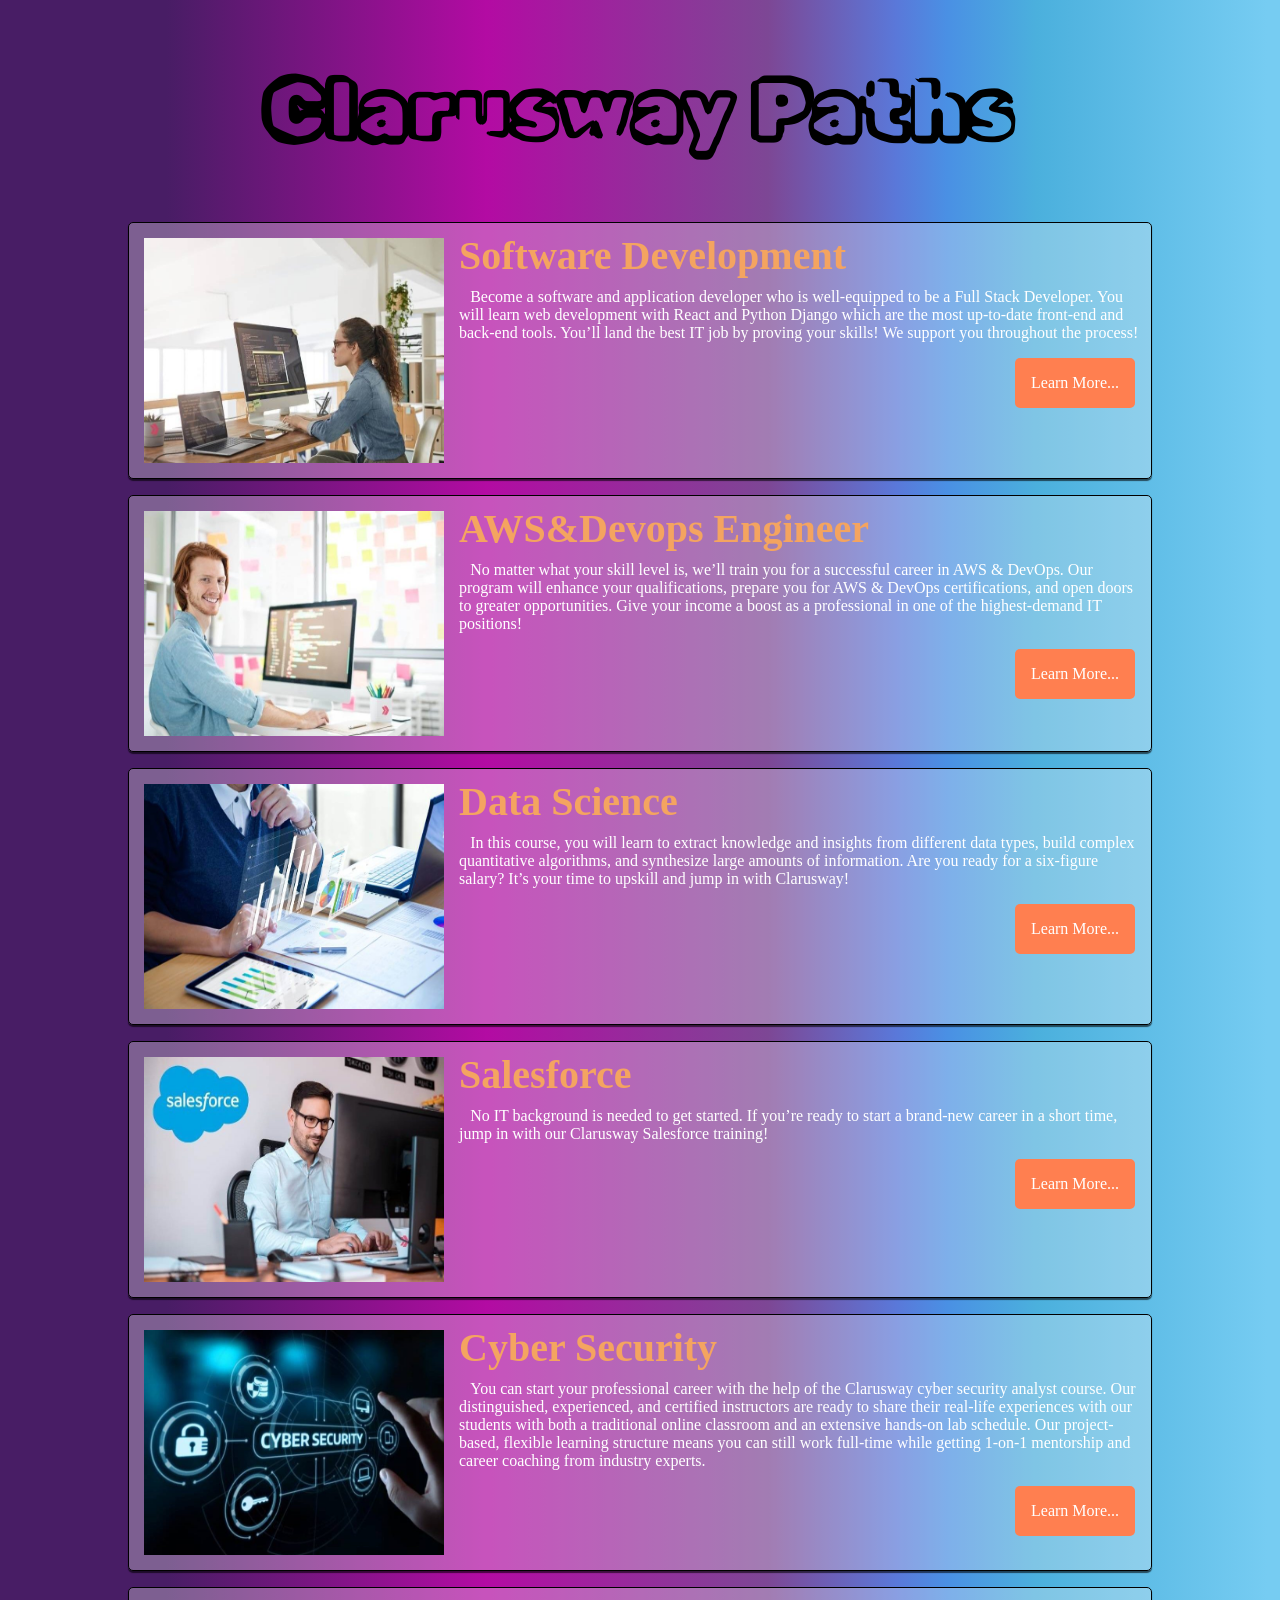
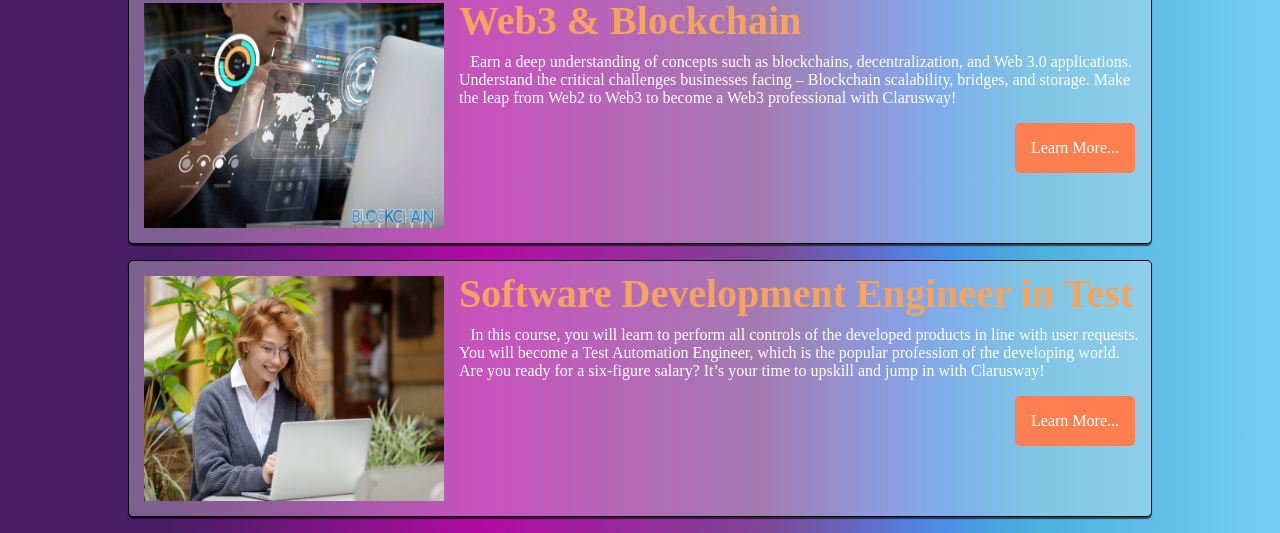
<file: index.html>
<!DOCTYPE html>
<html lang="en">
<head>
    <meta charset="UTF-8">
    <meta http-equiv="X-UA-Compatible" content="IE=edge">
    <meta name="viewport" content="width=device-width, initial-scale=1.0">
    <link rel="stylesheet" href="tw.css">
    <link rel="preconnect" href="https://fonts.googleapis.com">
<link rel="preconnect" href="https://fonts.gstatic.com" crossorigin>
<link href="https://fonts.googleapis.com/css2?family=Rubik+Vinyl&display=swap" rel="stylesheet">
    <title>Teamwork</title>
</head>
<body>
        <h1>Clarusway Paths</h1>
    
    
    <main>
        <section class="card">
            <img src="./images/fs.jpg" alt="">
            <div class="card-info"><h2>Software Development</h2>
            <p>Become a software and application developer who is well-equipped to be a Full Stack Developer. You will learn web development with React and Python Django which are the most up-to-date front-end and back-end tools. You’ll land the best IT job by proving your skills! We support you throughout the process!</p>
            <a href="https://clarusway.com/full-stack-developer/">Learn More...</a></div>
        </section>
        <section class="card">
            <img src="./images/aws.jpg" alt="">
            <div class="card-info"><h2>AWS&Devops Engineer</h2>
            <p>No matter what your skill level is, we’ll train you for a successful career in AWS & DevOps. Our program will enhance your qualifications, prepare you for AWS & DevOps certifications, and open doors to greater opportunities. Give your income a boost as a professional in one of the highest-demand IT positions!</p>
            <a href="https://clarusway.com/aws-devops/">Learn More...</a></div>
        </section>
        <section class="card">
            <img src="./images/datascience.jpg" alt="">
            <div class="card-info"><h2>Data Science</h2>
            <p>In this course, you will learn to extract knowledge and insights from different data types, build complex quantitative algorithms, and synthesize large amounts of information. Are you ready for a six-figure salary? It’s your time to upskill and jump in with Clarusway!</p>
            <a href="https://clarusway.com/data-science/">Learn More...</a></div>
        </section>
        <section class="card">
            <img src="./images/salesforce.jpg" alt="">
            <div class="card-info"><h2>Salesforce</h2>
            <p>No IT background is needed to get started. If you’re ready to start a brand-new career in a short time, jump in with our Clarusway Salesforce training!</p>
            <a href="https://clarusway.com/salesforce/">Learn More...</a></div>
        </section>
        <section class="card">
            <img src="./images/cs.jpg" alt="">
            <div class="card-info"><h2>Cyber Security</h2>
            <p>You can start your professional career with the help of the Clarusway cyber security analyst course. Our distinguished, experienced, and certified instructors are ready to share their real-life experiences with our students with both a traditional online classroom and an extensive hands-on lab schedule. Our project-based, flexible learning structure means you can still work full-time while getting 1-on-1 mentorship and career coaching from industry experts.</p>
            <a href="https://clarusway.com/cyber-security/">Learn More...</a></div>
        </section>
        <section class="card">
            <img src="./images/web3.jpg" alt="">
            <div class="card-info"><h2>Web3 & Blockchain</h2>
            <p>Earn a deep understanding of concepts such as blockchains, decentralization, and Web 3.0 applications. Understand the critical challenges businesses facing – Blockchain scalability, bridges, and storage. Make the leap from Web2 to Web3 to become a Web3 professional with Clarusway!</p>
            <a href="https://clarusway.com/web3/">Learn More...</a></div>
        </section>
        <section class="card">
            <img src="./images/sdet.jpg" alt="">
            <div class="card-info"><h2>Software Development Engineer in Test</h2>
            <p>In this course, you will learn to perform all controls of the developed products in line with user requests. You will become a Test Automation Engineer, which is the popular profession of the developing world. Are you ready for a six-figure salary? It’s your time to upskill and jump in with Clarusway!</p>
           <a href="https://clarusway.com/software-development-engineer-in-test/">Learn More...</a></div>
        </section>
    </main>
</body>
</html>
</file>
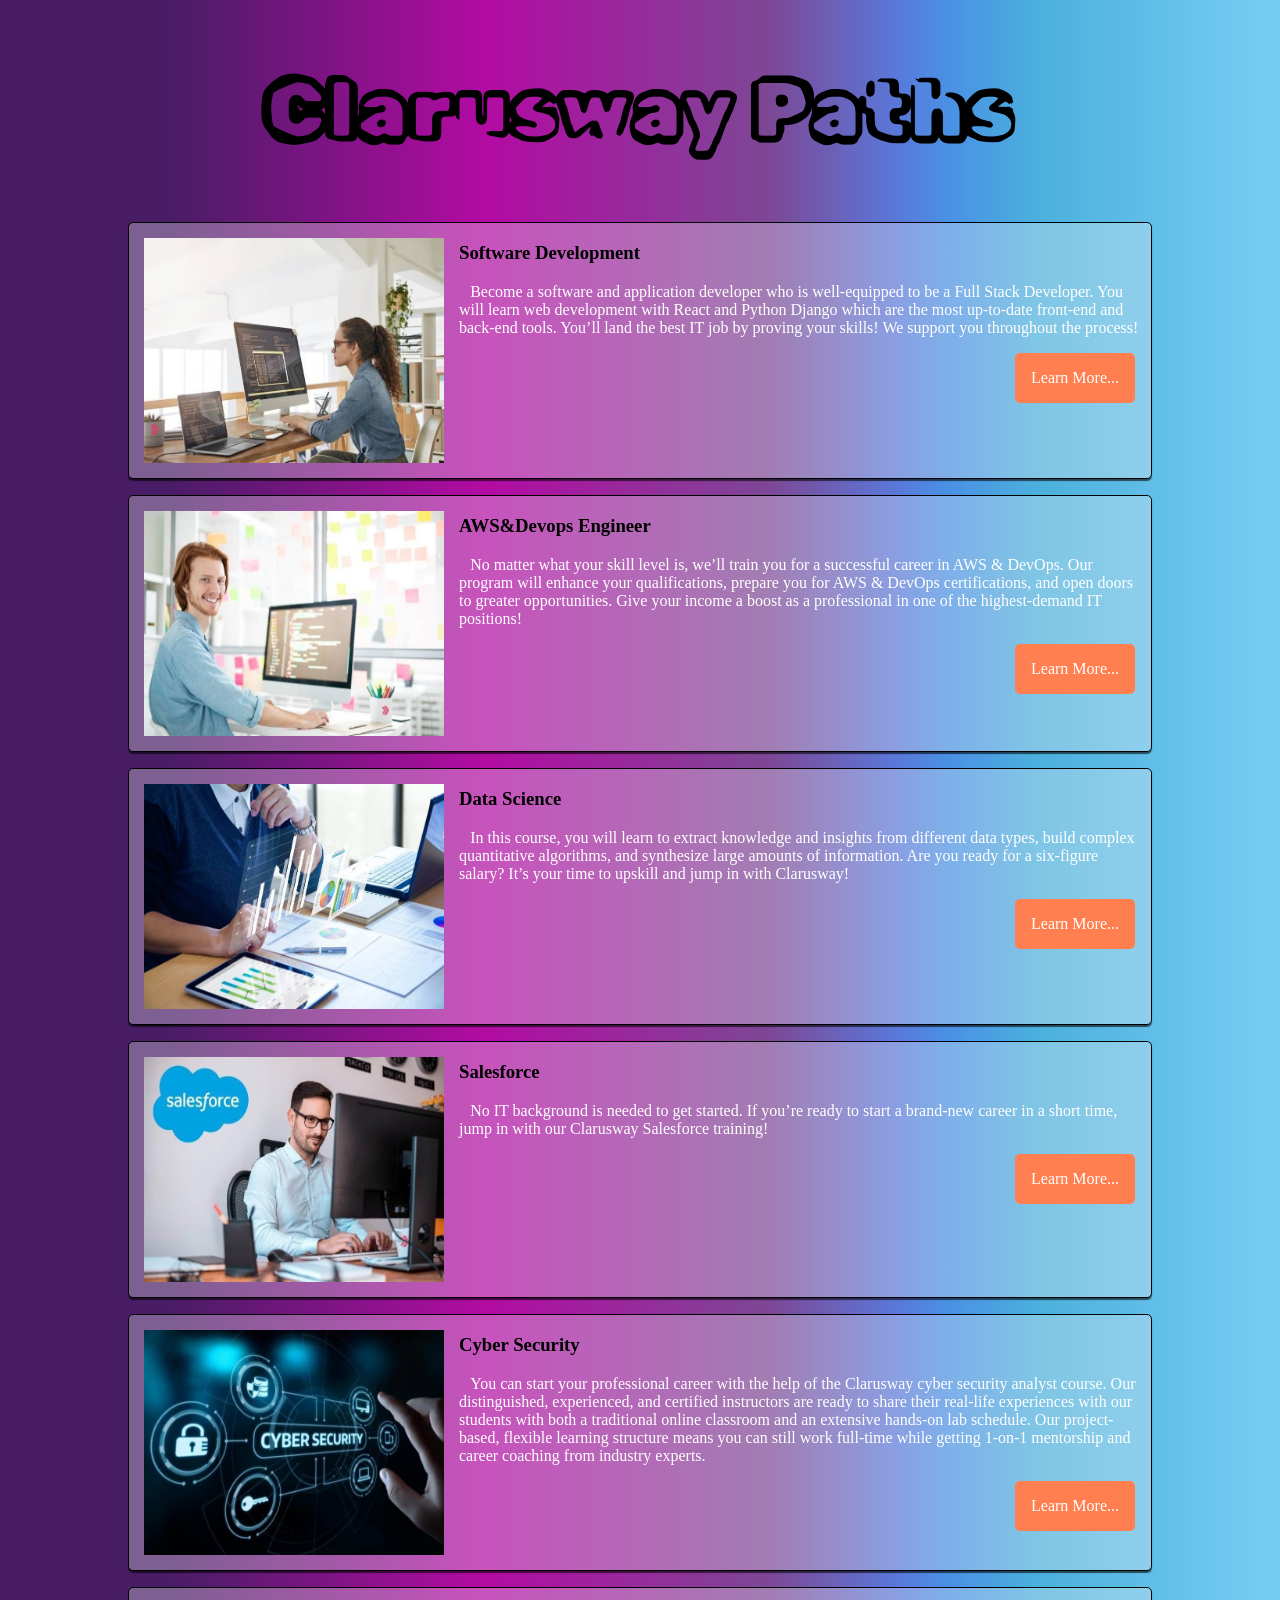
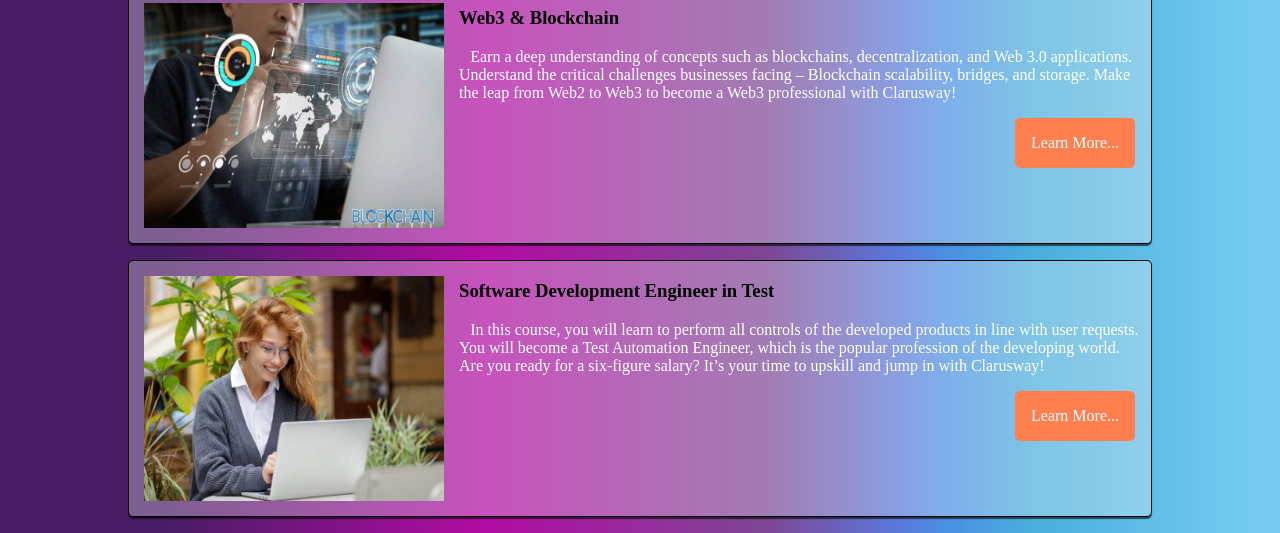
<file: tw.html>
<!DOCTYPE html>
<html lang="en">
<head>
    <meta charset="UTF-8">
    <meta http-equiv="X-UA-Compatible" content="IE=edge">
    <meta name="viewport" content="width=device-width, initial-scale=1.0">
    <link rel="stylesheet" href="tw.css">
    <link rel="preconnect" href="https://fonts.googleapis.com">
<link rel="preconnect" href="https://fonts.gstatic.com" crossorigin>
<link href="https://fonts.googleapis.com/css2?family=Rubik+Vinyl&display=swap" rel="stylesheet">
    <title>Teamwork</title>
</head>
<body>
        <h1>Clarusway Paths</h1>
    
    
    <main>
        <section class="card">
            <img src="./images/fs.jpg" alt="">
            <div class="card-info"><h3>Software Development</h3>
            <p>Become a software and application developer who is well-equipped to be a Full Stack Developer. You will learn web development with React and Python Django which are the most up-to-date front-end and back-end tools. You’ll land the best IT job by proving your skills! We support you throughout the process!</p>
            <a href="https://clarusway.com/full-stack-developer/">Learn More...</a></div>
        </section>
        <section class="card">
            <img src="./images/aws.jpg" alt="">
            <div class="card-info"><h3>AWS&Devops Engineer</h3>
            <p>No matter what your skill level is, we’ll train you for a successful career in AWS & DevOps. Our program will enhance your qualifications, prepare you for AWS & DevOps certifications, and open doors to greater opportunities. Give your income a boost as a professional in one of the highest-demand IT positions!</p>
            <a href="https://clarusway.com/aws-devops/">Learn More...</a></div>
        </section>
        <section class="card">
            <img src="./images/datascience.jpg" alt="">
            <div class="card-info"><h3>Data Science</h3>
            <p>In this course, you will learn to extract knowledge and insights from different data types, build complex quantitative algorithms, and synthesize large amounts of information. Are you ready for a six-figure salary? It’s your time to upskill and jump in with Clarusway!</p>
            <a href="https://clarusway.com/data-science/">Learn More...</a></div>
        </section>
        <section class="card">
            <img src="./images/salesforce.jpg" alt="">
            <div class="card-info"><h3>Salesforce</h3>
            <p>No IT background is needed to get started. If you’re ready to start a brand-new career in a short time, jump in with our Clarusway Salesforce training!</p>
            <a href="https://clarusway.com/salesforce/">Learn More...</a></div>
        </section>
        <section class="card">
            <img src="./images/cs.jpg" alt="">
            <div class="card-info"><h3>Cyber Security</h3>
            <p>You can start your professional career with the help of the Clarusway cyber security analyst course. Our distinguished, experienced, and certified instructors are ready to share their real-life experiences with our students with both a traditional online classroom and an extensive hands-on lab schedule. Our project-based, flexible learning structure means you can still work full-time while getting 1-on-1 mentorship and career coaching from industry experts.</p>
            <a href="https://clarusway.com/cyber-security/">Learn More...</a></div>
        </section>
        <section class="card">
            <img src="./images/web3.jpg" alt="">
            <div class="card-info"><h3>Web3 & Blockchain</h3>
            <p>Earn a deep understanding of concepts such as blockchains, decentralization, and Web 3.0 applications. Understand the critical challenges businesses facing – Blockchain scalability, bridges, and storage. Make the leap from Web2 to Web3 to become a Web3 professional with Clarusway!</p>
            <a href="https://clarusway.com/web3/">Learn More...</a></div>
        </section>
        <section class="card">
            <img src="./images/sdet.jpg" alt="">
            <div class="card-info"><h3>Software Development Engineer in Test</h3>
            <p>In this course, you will learn to perform all controls of the developed products in line with user requests. You will become a Test Automation Engineer, which is the popular profession of the developing world. Are you ready for a six-figure salary? It’s your time to upskill and jump in with Clarusway!</p>
           <a href="https://clarusway.com/software-development-engineer-in-test/">Learn More...</a></div>
        </section>
    </main>
</body>
</html>
</file>
<file: tw.css>
body{
    max-width: 1354px;
    background: rgb(72,29,101);
background: linear-gradient(90deg, rgba(72,29,101,1) 13%, rgba(179,11,163,1) 38%, rgba(125,71,149,1) 60%, rgba(90,120,217,1) 70%, rgba(74,144,228,1) 74%, rgba(75,176,221,1) 81%, rgba(118,204,242,1) 99%);
margin: auto;
}
h1{ 
    padding: 10px 10px;
    font-family: 'Rubik Vinyl', cursive;
    font-size: 80px;
    font-weight: 700;
    letter-spacing: 3px;
    text-decoration: none solid rgb(255, 255, 255);
    text-align: center;
    word-spacing: 0px;
}
main{
    margin: 0 10%;
}
section{
    border: 1px solid black;
    border-radius: 5px;
    background-color: rgba(245, 245, 245, 0.304); 
    display: flex;
    margin-bottom: 1rem;
    box-shadow: rgba(0, 0, 0, 0.6)0px 2px 1px;   
}
img{
    height: 225px;
    width: 300px;
    margin: 5px;
    padding: 10px;
}
img:hover{
    height: 275px;
    width: 350px;
}
h2{
    flex-direction: column;
    color: #F4A460;
    margin-bottom: 2rem;
    font-size: 2.5rem;
    line-height: 0;
}
p{
    font-size: 1rem;
    flex-direction: column;
    color: white;
    text-indent: 0.7rem;
    margin-right: 0.5rem;
    margin-top: 0;
}
a{
    text-decoration: none;
    color: white;
    font-size: 1rem;
    padding: 2px;
    border: 1px solid black;
    background-color: #FF7F50;
    border: none;
    border-radius: 5px;
    margin-left: auto;
    margin-right: 1rem;
    text-align: center;
    padding: 1rem;
}
a:hover{
    cursor: pointer;
    padding: 1.2rem;
}
.card-info{
    display: flex;
    flex-direction: column;
    width: 100%;
}
</file>
